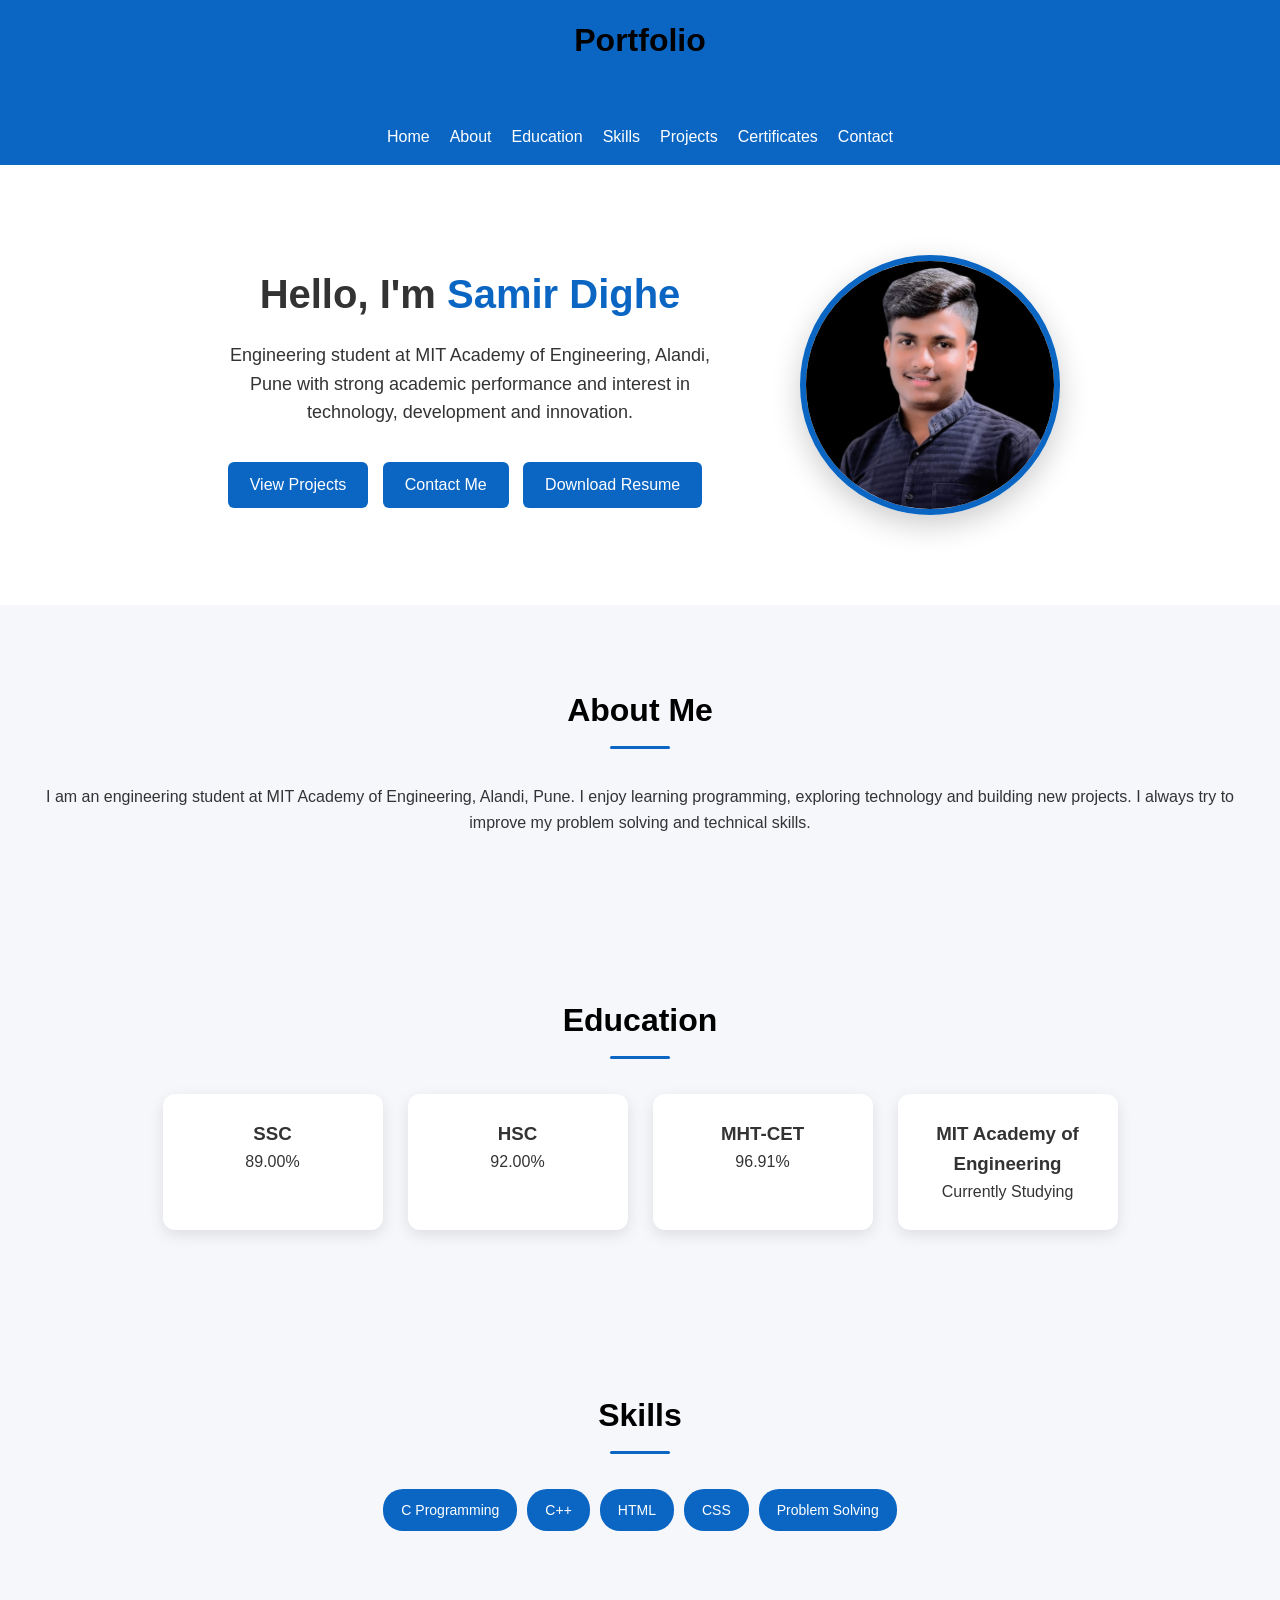
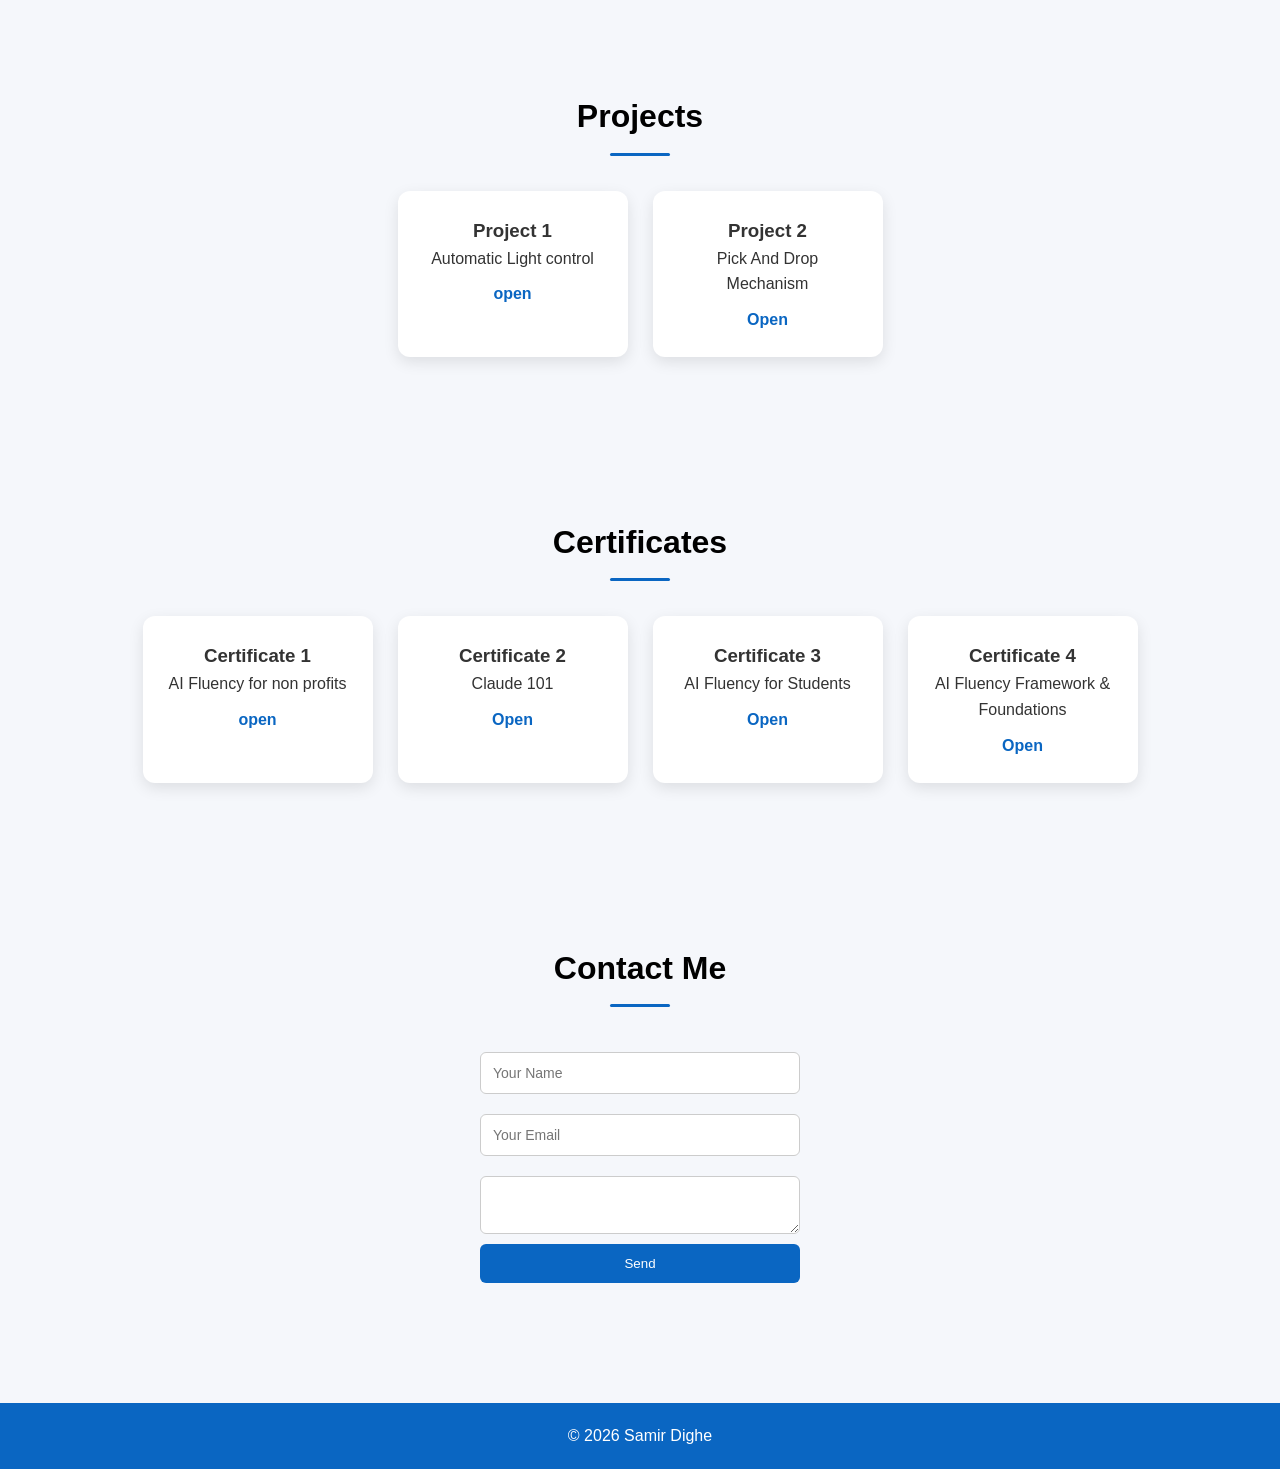
<file: index.html>
<!DOCTYPE html>
<html lang="en">
<head>
<meta charset="UTF-8">
<meta name="viewport" content="width=device-width, initial-scale=1.0">
<title>Samir Dighe | Portfolio</title>
<link rel="stylesheet" href="style.css">
</head>

<body>

<nav class="navbar">
<h2>Portfolio</h2>

<ul>
<li><a href="#home">Home</a></li>
<li><a href="#about">About</a></li>
<li><a href="#education">Education</a></li>
<li><a href="#skills">Skills</a></li>
<li><a href="#projects">Projects</a></li>
<li><a href="#certificates">Certificates</a></li>
<li><a href="#contact">Contact</a></li>
</ul>
</nav>

<!-- HERO -->

<section id="home" class="hero">

<div class="hero-text">
<h1>Hello, I'm <span>Samir Dighe</span></h1>

<p>
Engineering student at MIT Academy of Engineering, Alandi, Pune with strong
academic performance and interest in technology, development and innovation.
</p>

<a href="#projects" class="btn">View Projects</a>
<a href="#contact" class="btn">Contact Me</a>
<a href="#" class="btn">Download Resume</a>

</div>

<div class="hero-img">
<img src="PP.jpeg" alt="Samir Dighe">
</div>

</section>

<!-- ABOUT -->

<section id="about">

<h2>About Me</h2>

<p>
I am an engineering student at MIT Academy of Engineering, Alandi, Pune.
I enjoy learning programming, exploring technology and building new projects.
I always try to improve my problem solving and technical skills.
</p>

</section>

<!-- EDUCATION -->

<section id="education">

<h2>Education</h2>

<div class="edu-container">

<div class="card">
<h3>SSC</h3>
<p>89.00%</p>
</div>

<div class="card">
<h3>HSC</h3>
<p>92.00%</p>
</div>

<div class="card">
<h3>MHT-CET</h3>
<p>96.91%</p>
</div>

<div class="card">
<h3>MIT Academy of Engineering</h3>
<p>Currently Studying</p>
</div>

</div>

</section>

<!-- SKILLS -->

<section id="skills">

<h2>Skills</h2>

<div class="skills">

<span>C Programming</span>
<span>C++</span>
<span>HTML</span>
<span>CSS</span>
<span>Problem Solving</span>

</div>

</section>

<!-- PROJECTS -->

<section id="projects">

<h2>Projects</h2>

<div class="project-container">

<div class="project-card">
<h3>Project 1</h3>
<p>Automatic Light control</p>
<a href="https://drive.google.com/drive/folders/13ngadPtAJ70TOKbIqm-j2UshG5Vl469m">open</a>
</div>

<div class="project-card">
<h3>Project 2</h3>
<p>Pick And Drop Mechanism</p>
<a href="https://drive.google.com/drive/folders/1ydlt16nxkaaVpCp9N0Hk221RTHvLy3q_">Open</a>
</div>

</section>

<!-- Certificates -->

<section id="certificates">

<h2>Certificates</h2>

<div class="certificate-container">

<div class="certificate-card">
<h3>Certificate 1</h3>
<p>AI Fluency for non profits</p>
<a href="https://drive.google.com/file/d/1-YYURY8ctBNLWLs08d1EeuAviTRSkNgJ/view?usp=drivesdk">open</a>
</div>

<div class="certificate-card">
<h3>Certificate 2</h3>
<p>Claude 101</p>
<a href="https://drive.google.com/file/d/1-2RwqhL8n2HC8US6mt0koCYIdE_HHTbF/view?usp=drivesdk">Open</a>
</div>

<div class="certificate-card">
<h3>Certificate 3</h3>
<p>AI Fluency for Students</p>
<a href="https://drive.google.com/file/d/1Oo9MIAfp2dpP-3Xq8jgW0UEmrBBzfgdm/view?usp=drivesdk">Open</a>
</div>

<div class="certificate-card">
<h3>Certificate 4</h3>
<p>AI Fluency Framework & Foundations</p>
<a href="https://drive.google.com/file/d/1CZthc7dwidRBAbG34-f2X-4dHNJazqSo/view?usp=drivesdk">Open</a>
</div>
</section>

<!-- CONTACT -->

<section id="contact">

<h2>Contact Me</h2>


  <form action="https://formsubmit.co/samirdighe907@gmail.com"
    method="POST">
    <input type="hidden" name="_captcha" value="false">
    <input type="text" name="name" placeholder="Your Name">
    <input type="email" name="email" placeholder="Your Email">
    <textarea name="message"></textarea>
  
    <button type="submit">Send</button>

</form>

</section>

<footer>

<p>© 2026 Samir Dighe</p>

</footer>

</body>
</html>
</file>
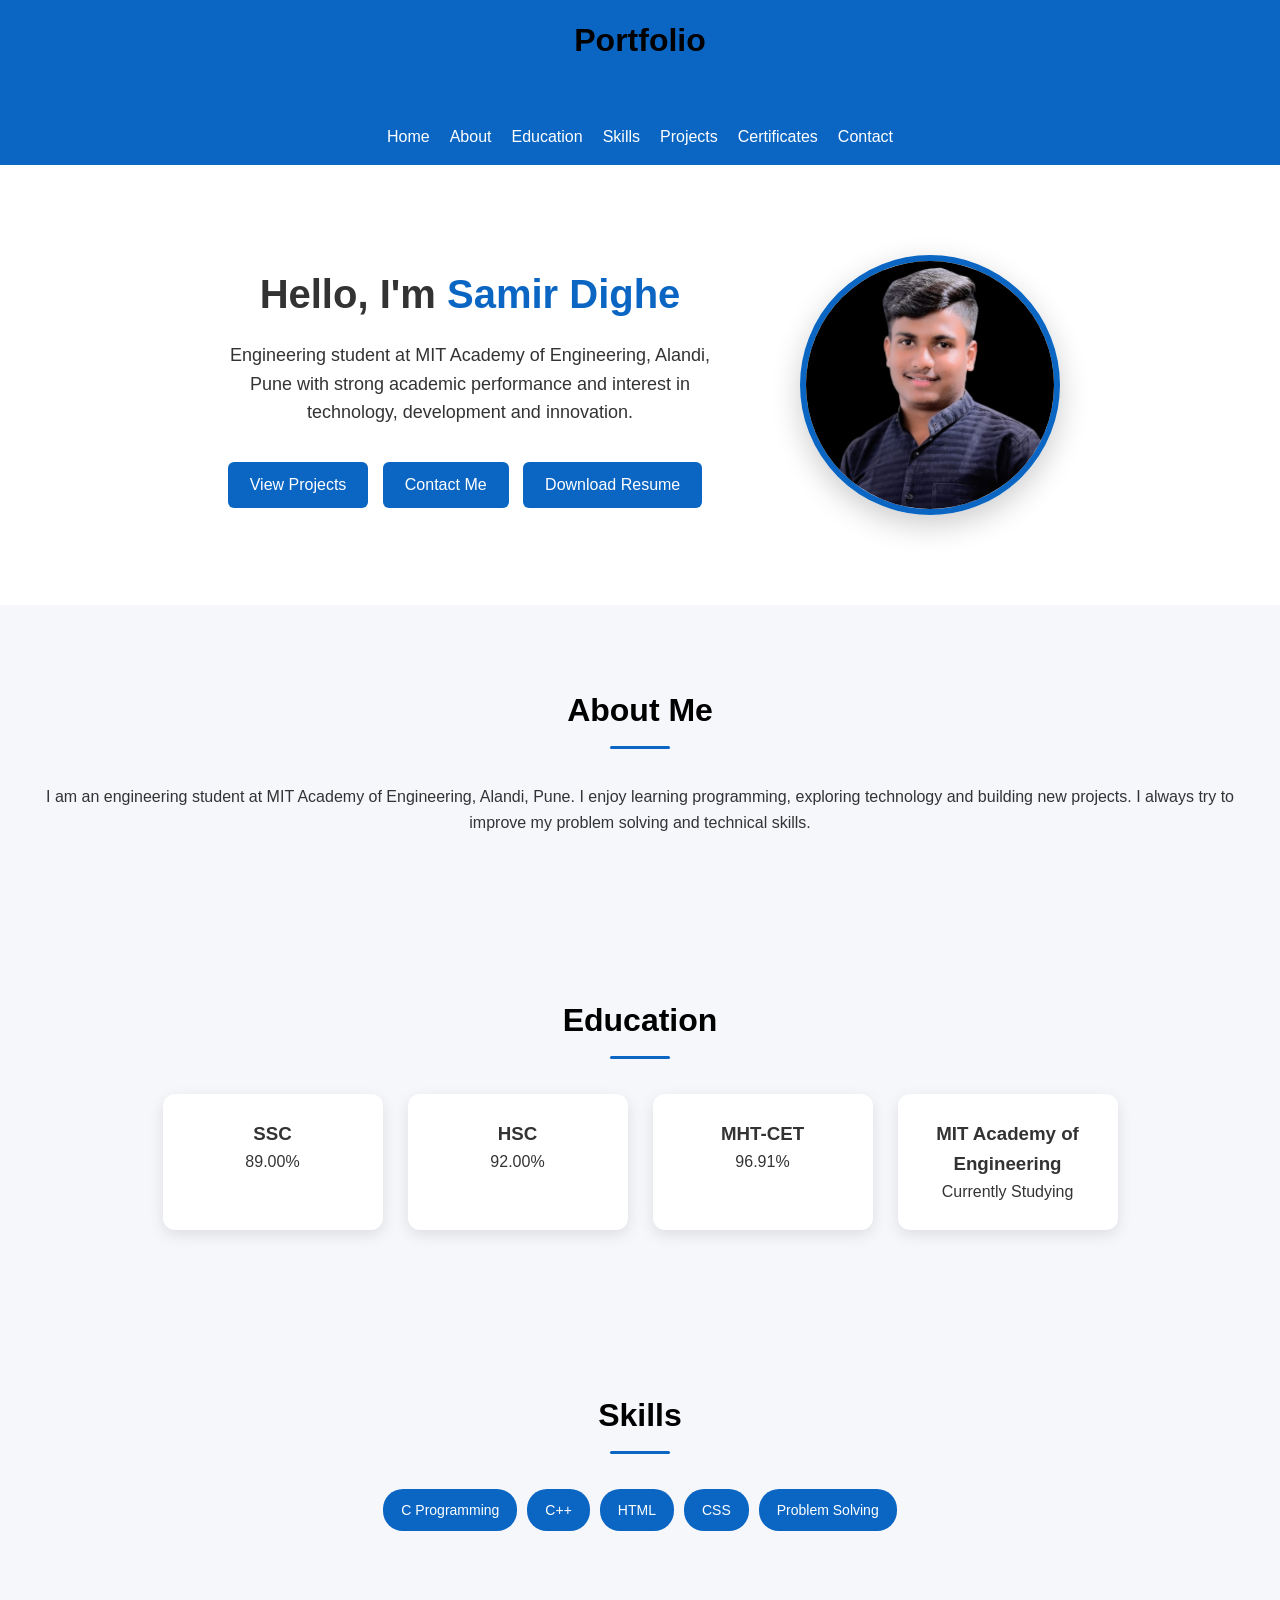
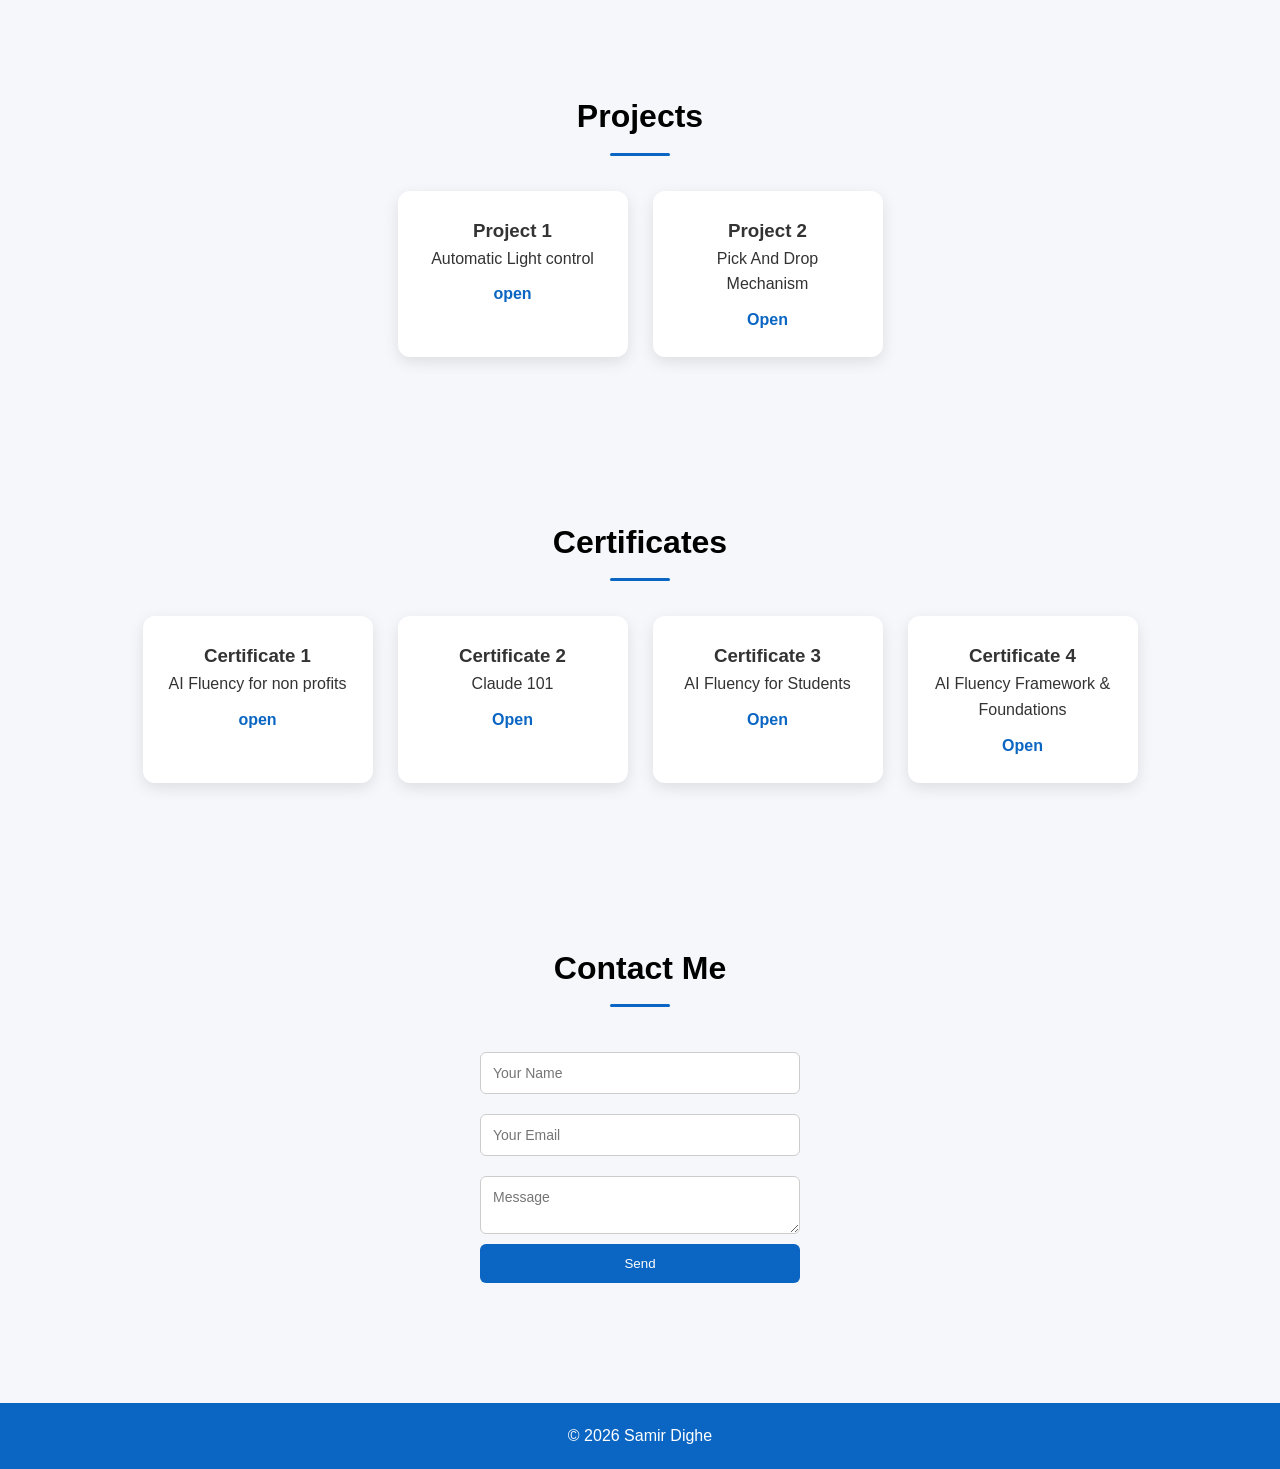
<file: index(5).html>
<!DOCTYPE html>
<html lang="en">
<head>
<meta charset="UTF-8">
<meta name="viewport" content="width=device-width, initial-scale=1.0">
<title>Samir Dighe | Portfolio</title>
<link rel="stylesheet" href="style.css">
</head>

<body>

<nav class="navbar">
<h2>Portfolio</h2>

<ul>
<li><a href="#home">Home</a></li>
<li><a href="#about">About</a></li>
<li><a href="#education">Education</a></li>
<li><a href="#skills">Skills</a></li>
<li><a href="#projects">Projects</a></li>
<li><a href="#certificates">Certificates</a></li>
<li><a href="#contact">Contact</a></li>
</ul>
</nav>

<!-- HERO -->

<section id="home" class="hero">

<div class="hero-text">
<h1>Hello, I'm <span>Samir Dighe</span></h1>

<p>
Engineering student at MIT Academy of Engineering, Alandi, Pune with strong
academic performance and interest in technology, development and innovation.
</p>

<a href="#projects" class="btn">View Projects</a>
<a href="#contact" class="btn">Contact Me</a>
<a href="#" class="btn">Download Resume</a>

</div>

<div class="hero-img">
<img src="PP.jpeg" alt="Samir Dighe">
</div>

</section>

<!-- ABOUT -->

<section id="about">

<h2>About Me</h2>

<p>
I am an engineering student at MIT Academy of Engineering, Alandi, Pune.
I enjoy learning programming, exploring technology and building new projects.
I always try to improve my problem solving and technical skills.
</p>

</section>

<!-- EDUCATION -->

<section id="education">

<h2>Education</h2>

<div class="edu-container">

<div class="card">
<h3>SSC</h3>
<p>89.00%</p>
</div>

<div class="card">
<h3>HSC</h3>
<p>92.00%</p>
</div>

<div class="card">
<h3>MHT-CET</h3>
<p>96.91%</p>
</div>

<div class="card">
<h3>MIT Academy of Engineering</h3>
<p>Currently Studying</p>
</div>

</div>

</section>

<!-- SKILLS -->

<section id="skills">

<h2>Skills</h2>

<div class="skills">

<span>C Programming</span>
<span>C++</span>
<span>HTML</span>
<span>CSS</span>
<span>Problem Solving</span>

</div>

</section>

<!-- PROJECTS -->

<section id="projects">

<h2>Projects</h2>

<div class="project-container">

<div class="project-card">
<h3>Project 1</h3>
<p>Automatic Light control</p>
<a href="https://drive.google.com/drive/folders/13ngadPtAJ70TOKbIqm-j2UshG5Vl469m">open</a>
</div>

<div class="project-card">
<h3>Project 2</h3>
<p>Pick And Drop Mechanism</p>
<a href="https://drive.google.com/drive/folders/1ydlt16nxkaaVpCp9N0Hk221RTHvLy3q_">Open</a>
</div>

</section>

<!-- Certificates -->

<section id="certificates">

<h2>Certificates</h2>

<div class="certificate-container">

<div class="certificate-card">
<h3>Certificate 1</h3>
<p>AI Fluency for non profits</p>
<a href="https://drive.google.com/file/d/1-YYURY8ctBNLWLs08d1EeuAviTRSkNgJ/view?usp=drivesdk">open</a>
</div>

<div class="certificate-card">
<h3>Certificate 2</h3>
<p>Claude 101</p>
<a href="https://drive.google.com/file/d/1-2RwqhL8n2HC8US6mt0koCYIdE_HHTbF/view?usp=drivesdk">Open</a>
</div>

<div class="certificate-card">
<h3>Certificate 3</h3>
<p>AI Fluency for Students</p>
<a href="https://drive.google.com/file/d/1Oo9MIAfp2dpP-3Xq8jgW0UEmrBBzfgdm/view?usp=drivesdk">Open</a>
</div>

<div class="certificate-card">
<h3>Certificate 4</h3>
<p>AI Fluency Framework & Foundations</p>
<a href="https://drive.google.com/file/d/1CZthc7dwidRBAbG34-f2X-4dHNJazqSo/view?usp=drivesdk">Open</a>
</div>
</section>

<!-- CONTACT -->

<section id="contact">

<h2>Contact Me</h2>

<form>

<input type="text" placeholder="Your Name">
<input type="email" placeholder="Your Email">
<textarea placeholder="Message"></textarea>

<button type="submit">Send</button>

</form>

</section>

<footer>

<p>© 2026 Samir Dighe</p>

</footer>

</body>
</html>
</file>
<file: style.css>
*{
margin:0;
padding:0;
box-sizing:border-box;
font-family:Arial, Helvetica, sans-serif;
}

html{
scroll-behavior:smooth;
}

body{
background:#f5f7fb;
color:#333;
line-height:1.6;
}

/* NAVBAR */

.navbar{
display:flex;
flex-direction:column;
align-items:center;
background:#0a66c2;
padding:15px 20px;
position:sticky;
top:0;
z-index:100;
}

.logo{
color:white;
font-size:26px;
font-weight:bold;
margin-bottom:10px;
text-align:center;
}

.navbar ul{
display:flex;
list-style:none;
gap:20px;
flex-wrap:wrap;
justify-content:center;
}

.navbar a{
color:white;
text-decoration:none;
font-weight:500;
transition:0.3s;
}

.navbar a:hover{
opacity:0.8;
}

/* HERO SECTION */

.hero{
display:flex;
justify-content:center;
align-items:center;
gap:80px;
padding:90px 20px;
flex-wrap:wrap;
background:white;
text-align:center;
}

.hero-text{
max-width:500px;
}

.hero-text h1{
font-size:40px;
margin-bottom:15px;
}

.hero-text span{
color:#0a66c2;
}

.hero-text p{
font-size:18px;
margin-bottom:20px;
}

/* PROFILE IMAGE */

.hero-img{
width:260px;
height:260px;
border-radius:50%;
overflow:hidden;
border:6px solid #0a66c2;
box-shadow:0 10px 30px rgba(0,0,0,0.2);
}

.hero-img img{
width:100%;
height:100%;
object-fit:cover;
}

/* BUTTON */

.btn{
display:inline-block;
margin-top:15px;
margin-right:10px;
padding:10px 22px;
background:#0a66c2;
color:white;
text-decoration:none;
border-radius:6px;
transition:0.3s;
}

.btn:hover{
background:#084a8a;
}

/* SECTIONS */

section{
padding:80px 20px;
text-align:center;
}

/* SECTION TITLES */

h2{
font-size:32px;
margin-bottom:35px;
text-align:center;
position:relative;
 color: #000000;
}

h2::after{
content:"";
display:block;
width:60px;
height:3px;
background:#0a66c2;
margin:10px auto;
border-radius:5px;
}

/* EDUCATION */

.edu-container{
display:flex;
justify-content:center;
flex-wrap:wrap;
gap:25px;
}

.card{
background:white;
padding:25px;
width:220px;
border-radius:12px;
box-shadow:0 5px 15px rgba(0,0,0,0.1);
transition:0.3s;
}

.card:hover{
transform:translateY(-8px);
}

/* SKILLS */

.skills{
display:flex;
justify-content:center; /* center all skill badges */
flex-wrap:wrap;         /* wrap to new line if needed */
gap:10px;               /* space between badges */
}

.skills span{
display:inline-block;
background:#0a66c2;
color:white;
padding:10px 18px;
border-radius:20px;
font-size:14px;
}

/* ACHIEVEMENTS */

.achieve-container{
display:flex;
justify-content:center;
flex-wrap:wrap;
gap:25px;
}

/* PROJECTS */

.project-container{
display:flex;
justify-content:center;
flex-wrap:wrap;
gap:25px;
}

.project-card{
background:white;
padding:25px;
width:230px;
border-radius:12px;
box-shadow:0 5px 15px rgba(0,0,0,0.1);
transition:0.3s;
}

.project-card:hover{
transform:translateY(-8px);
}

.project-card a{
display:inline-block;
margin-top:10px;
text-decoration:none;
color:#0a66c2;
font-weight:bold;
}

/* CERTIFICATES */

.certificate-container{
display:flex;
justify-content:center;
flex-wrap:wrap;
gap:25px;
}

.certificate-card{
background:white;
padding:25px;
width:230px;
border-radius:12px;
box-shadow:0 5px 15px rgba(0,0,0,0.1);
transition:0.3s;
}

.certificate-card:hover{
transform:translateY(-8px);
}

.certificate-card a{
display:inline-block;
margin-top:10px;
text-decoration:none;
color:#0a66c2;
font-weight:bold;
}

/* INTERESTS */

.interest-container{
display:flex;
justify-content:center; /* center interest cards */
flex-wrap:wrap;
gap:20px;
}

.interest-container .card{
background:white;
padding:20px;
width:180px;
border-radius:12px;
box-shadow:0 5px 15px rgba(0,0,0,0.1);
transition:0.3s;
}

.interest-container .card:hover{
transform:translateY(-5px);
}

/* GALLERY */

.gallery-container{
display:flex;
justify-content:center; /* center gallery images */
flex-wrap:wrap;
gap:20px;
}

.gallery img{
width:250px;
border-radius:10px;
box-shadow:0 5px 15px rgba(0,0,0,0.1);
}

/* CONTACT */

form{
display:flex;
flex-direction:column;
width:320px;
margin:auto;
}

form input,
form textarea{
margin:10px 0;
padding:12px;
border:1px solid #ccc;
border-radius:6px;
font-size:14px;
}

button{
background:#0a66c2;
color:white;
padding:12px;
border:none;
border-radius:6px;
cursor:pointer;
}

button:hover{
background:#084a8a;
}

/* FOOTER */

footer{
background:#0a66c2;
color:white;
padding:20px;
text-align:center;
margin-top:40px;
}

/* RESPONSIVE */

@media(max-width:768px){

.hero{
flex-direction:column;
text-align:center;
}

.hero-text h1{
font-size:32px;
}

.navbar ul{
gap:12px;
}

.hero-img{
width:200px;
height:200px;
}

.gallery img{
width:90%;
}

}
</file>
